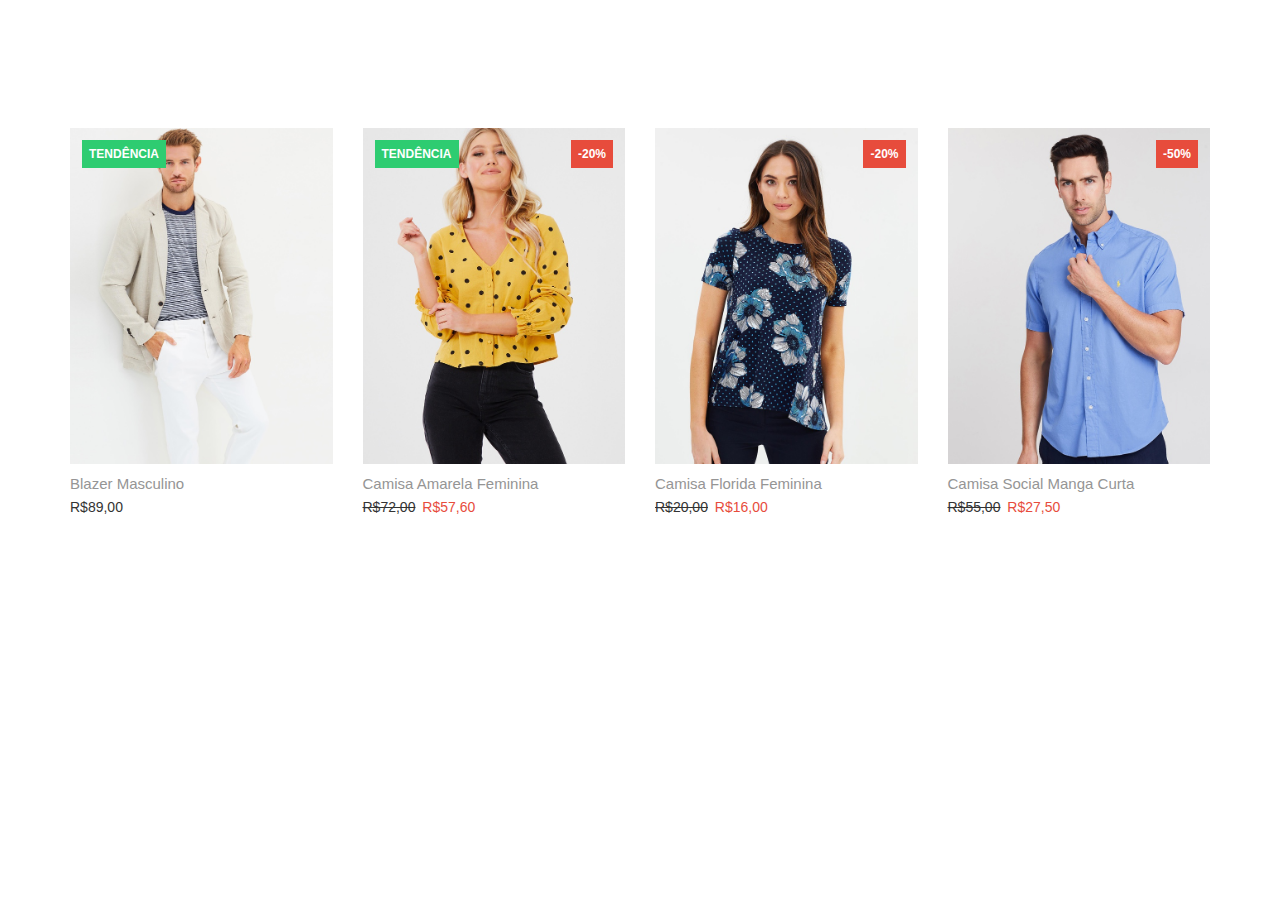
<file: Ecommerce Product Grid Design/index.html>
<!DOCTYPE html>
<html lang="pt-br">
<head>
    <meta name="author" content="Eudes Benevides">
    <meta charset="UTF-8">
    <meta http-equiv="X-UA-Compatible" content="IE=edge">
    <meta name="viewport" content="width=device-width, initial-scale=1.0">
    <link rel="stylesheet" href="https://maxcdn.bootstrapcdn.com/bootstrap/3.3.7/css/bootstrap.min.css">
    <link rel="stylesheet" href="https://cdnjs.cloudflare.com/ajax/libs/font-awesome/4.7.0/css/font-awesome.min.css">
    <link rel="stylesheet" href="css/style.css">
</head>

<body>
    <div class="container">
        <div class="row">
            <div class="col-md-3 col-sm-6">
                <div class="product-grid">
                    <div class="product-image">
                        <a href="#">
                            <img class="pic-1" src="img/img-1.jpg">
                            <img class="pic-2" src="img/img-2.jpg">
                        </a>
                        <span class="product-trend-label">Tendência</span>
                        <ul class="social">
                            <li><a href="#" data-tip="Adicioanr ao carrinho"><i class="fa fa-shopping-cart"></i></a>
                            </li>
                            <li><a href="#" data-tip="Adicionar à lista de desejos"><i class="fa fa-heart"></i></a></li>
                            <li><a href="#" data-tip="Comparar"><i class="fa fa-random"></i></a></li>
                            <li><a href="img/img-2.jpg" target="_blank" data-tip="Visualizar em outra página"><i
                                        class="fa fa-search"></i></a></li>
                        </ul>
                    </div>
                    <div class="product-content">
                        <h3 class="title"><a href="#">Blazer Masculino</a></h3>
                        <div class="price">R$89,00</div>
                    </div>
                </div>
            </div>
            <div class="col-md-3 col-sm-6">
                <div class="product-grid">
                    <div class="product-image">
                        <a href="#">
                            <img class="pic-1" src="img/img-3.jpg">
                            <img class="pic-2" src="img/img-4.jpg">
                        </a>
                        <span class="product-trend-label">Tendência</span>
                        <span class="product-discount-label">-20%</span>
                        <ul class="social">
                            <li><a href="#" data-tip="Adicioanr ao carrinho"><i class="fa fa-shopping-cart"></i></a>
                            </li>
                            <li><a href="#" data-tip="Adicionar à lista de desejos"><i class="fa fa-heart"></i></a></li>
                            <li><a href="#" data-tip="Comparar"><i class="fa fa-random"></i></a></li>
                            <li><a href="img/img-4.jpg" target="_blank" data-tip="Visualizar em outra página"><i
                                        class="fa fa-search"></i></a></li>
                        </ul>
                    </div>
                    <div class="product-content">
                        <h3 class="title"><a href="#">Camisa amarela feminina</a></h3>
                        <div class="price discount"><span>R$72,00</span> R$57,60</div>
                    </div>
                </div>
            </div>



            <div class="col-md-3 col-sm-6">
                <div class="product-grid">
                    <div class="product-image">
                        <a href="#">
                            <img class="pic-1" src="img/img-5.jpg">
                            <img class="pic-2" src="img/img-6.jpg">
                        </a>
                        <span class="product-discount-label">-20%</span>
                        <ul class="social">
                            <li><a href="#" data-tip="Adicioanr ao carrinho"><i class="fa fa-shopping-cart"></i></a>
                            </li>
                            <li><a href="#" data-tip="Adicionar à lista de desejos"><i class="fa fa-heart"></i></a></li>
                            <li><a href="#" data-tip="Comparar"><i class="fa fa-random"></i></a></li>
                            <li><a href="img/img-6.jpg" target="_blank" data-tip="Visualizar em outra página"><i
                                        class="fa fa-search"></i></a></li>
                        </ul>
                    </div>
                    <div class="product-content">
                        <h3 class="title"><a href="#">Camisa florida feminina</a></h3>
                        <div class="price discount"><span>R$20,00</span> R$16,00</div>
                    </div>
                </div>
            </div>


            <div class="col-md-3 col-sm-6">
                <div class="product-grid">
                    <div class="product-image">
                        <a href="#">
                            <img class="pic-1" src="img/img-7.jpg">
                            <img class="pic-2" src="img/img-8.jpg">
                        </a>
                        <span class="product-discount-label">-50%</span>
                        <ul class="social">
                            <li><a href="#" data-tip="Adicioanr ao carrinho"><i class="fa fa-shopping-cart"></i></a>
                            </li>
                            <li><a href="#" data-tip="Adicionar à lista de desejos"><i class="fa fa-heart"></i></a></li>
                            <li><a href="#" data-tip="Comparar"><i class="fa fa-random"></i></a></li>
                            <li><a href="img/img-8.jpg" target="_blank" data-tip="Visualizar em outra página"><i
                                        class="fa fa-search"></i></a></li>
                        </ul>
                    </div>
                    <div class="product-content">
                        <h3 class="title"><a href="#">Camisa social manga curta</a></h3>
                        <div class="price discount"><span>R$55,00</span> R$27,50</div>
                    </div>
                </div>
            </div>
        </div>
    </div>
</body>

</html>
</file>
<file: Ecommerce Product Grid Design/css/style.css>
:root {
    --main-color: #e74c3c;
}

body {
    margin-top: 10%;
}

.product-grid {
    font-family: 'Roboto', sans-serif;
    position: relative;
}

.product-grid .product-image {
    overflow: hidden;
    position: relative;
}

.product-grid .product-image:before {
    content: "";
    background: rgba(0, 0, 0, 0.3);
    width: 100%;
    height: 100%;
    opacity: 0;
    position: absolute;
    top: 0;
    left: 0;
    z-index: 1;
    transition: all 0.4s ease-out 0s;
}

.product-grid:hover .product-image:before {
    opacity: 1;
}

.product-grid .product-image a {
    display: block;
}

.product-grid .product-image img {
    width: 100%;
    height: auto;
}

.product-image .pic-1 {
    opacity: 1;
    backface-visibility: hidden;
    transition: all 0.4s ease-out 0s;
}

.product-grid:hover .product-image .pic-1 {
    opacity: 0;
}

.product-image .pic-2 {
    width: 100%;
    height: 100%;
    opacity: 0;
    backface-visibility: hidden;
    transform: scale(3);
    position: absolute;
    top: 0;
    left: 0;
    transition: all 0.4s ease-out 0s;
}

.product-grid:hover .product-image .pic-2 {
    opacity: 1;
    transform: scale(1);
}

.product-image .product-trend-label,
.product-image .product-discount-label {
    content: "";
    color: #fff;
    background-color: #2ecc71;
    font-size: 12px;
    line-height: 28px;
    font-weight: 700;
    text-align: center;
    text-transform: uppercase;
    padding: 0 7px;
    position: absolute;
    top: 12px;
    left: 12px;
    z-index: 3;
}

.product-image .product-discount-label {
    background-color: var(--main-color);
    left: auto;
    right: 12px;
}

.product-grid .social {
    padding: 0;
    margin: 0;
    list-style: none;
    transform: translateY(-50%);
    position: absolute;
    top: 50%;
    left: 10px;
    z-index: 4;
}

.product-grid .social li {
    margin: 0 0 12px;
    opacity: 0;
    transform: translateX(-60px);
    transition: transform .3s ease-out 0s;
}

.product-grid:hover .social li {
    opacity: 1;
    transform: translateX(0);
}

.product-grid:hover .social li:nth-child(2) {
    transition-delay: 0.1s;
}

.product-grid:hover .social li:nth-child(3) {
    transition-delay: 0.2s;
}

.product-grid:hover .social li:nth-child(4) {
    transition-delay: 0.3s;
}

.product-grid .social li a {
    color: #fff;
    font-size: 22px;
    transition: all 0.3s;
}

.product-grid .social li a:hover {
    color: var(--main-color);
}

.product-grid .social li a:before,
.product-grid .social li a:after {
    content: attr(data-tip);
    color: #000;
    background: #fff;
    font-size: 14px;
    padding: 5px 10px;
    white-space: nowrap;
    display: none;
    transform: translateY(-50%);
    position: absolute;
    left: 33px;
    top: 50%;
    transition: all 0.3s;
}

.product-grid .social li a:after {
    content: '';
    background: linear-gradient(-45deg, #fff 49%, transparent 50%);
    width: 10px;
    height: 10px;
    top: 40%;
    left: 20px;
}

.product-grid .social li a:hover:before,
.product-grid .social li a:hover:after {
    display: block;
}

.product-grid .product-content {
    padding: 12px 0;
}

.product-grid .title {
    font-size: 15px;
    font-weight: 400;
    text-transform: capitalize;
    margin: 0 0 5px;
}

.product-grid .title a {
    color: #959595;
}

.product-grid .title a:hover {
    color: var(--main-color);
}

.product-grid .price {
    color: #333;
    font-size: 14px;
    font-weight: 400;
}

.product-grid .price span {
    color: #333;
    text-decoration: line-through;
    margin-right: 3px;
}

.product-grid .price.discount {
    color: var(--main-color);
}

@media only screen and (max-width:990px) {
    .product-grid {
        margin-bottom: 30px;
    }
}
</file>
